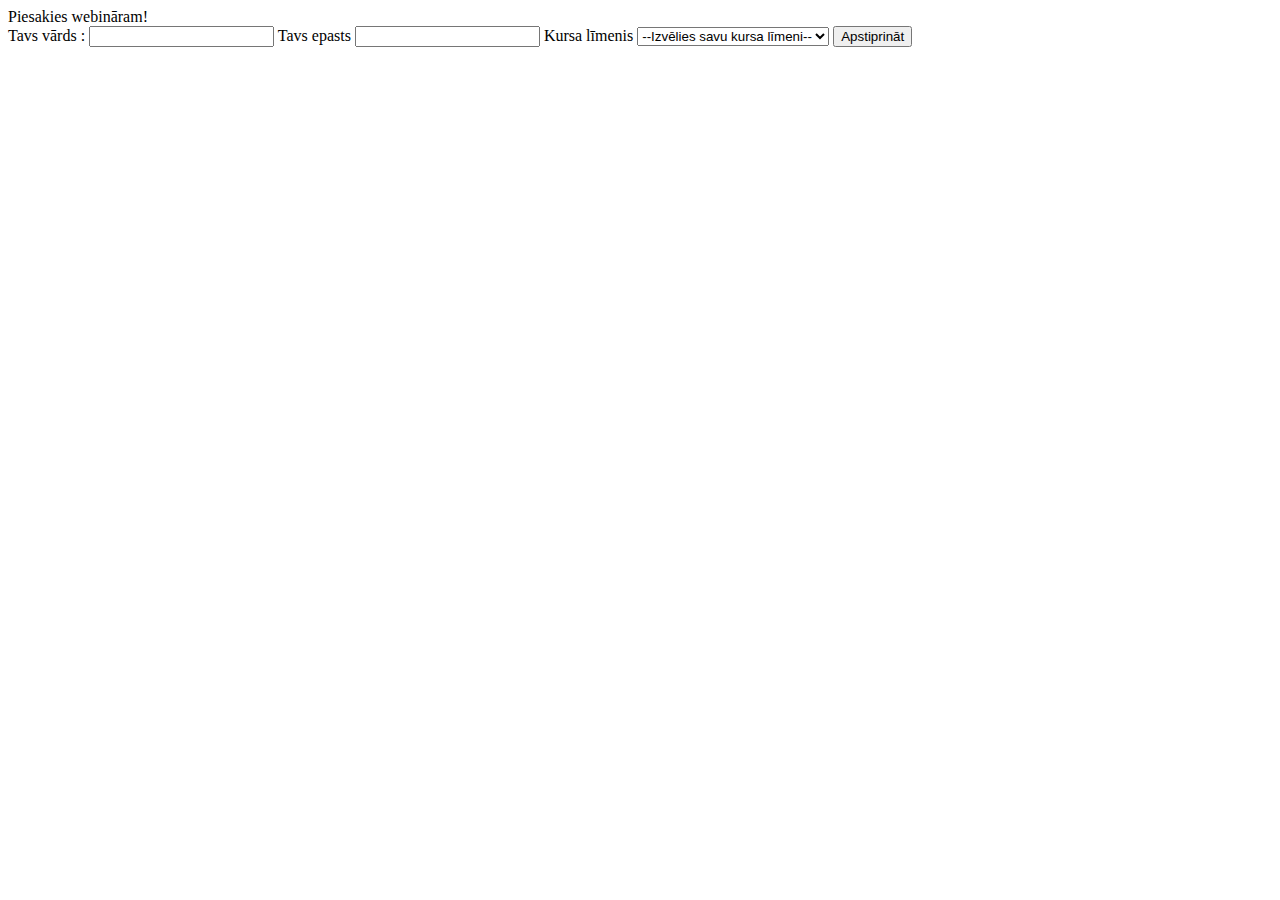
<file: index.html>
<!DOCTYPE html>
<html lang="en">
<head>
    <meta charset="UTF-8">
    <meta name="viewport" content="width=device-width, initial-scale=1.0">
    <title>Document</title>
</head>
<body>
    <label for="">Piesakies webināram!</label>
    <form action="#">

        <label for="name">Tavs vārds :</label>
        <input type="text" id="name">
        <label for="email">Tavs epasts</label>
        <input type="email">
        <label for="level">Kursa līmenis</label>
        
        <select name="kurss" id="Kurss">
            <option value="">--Izvēlies savu kursa līmeni--</option>
            <option value="beginner">Beginner</option>
            <option value="intermediate">Intermediate</option>
            <option value="advanced">Advanced</option>
        </select> 

            <button id="btn">Apstiprināt</button>
        






    </form>
</body>
</html>
</file>
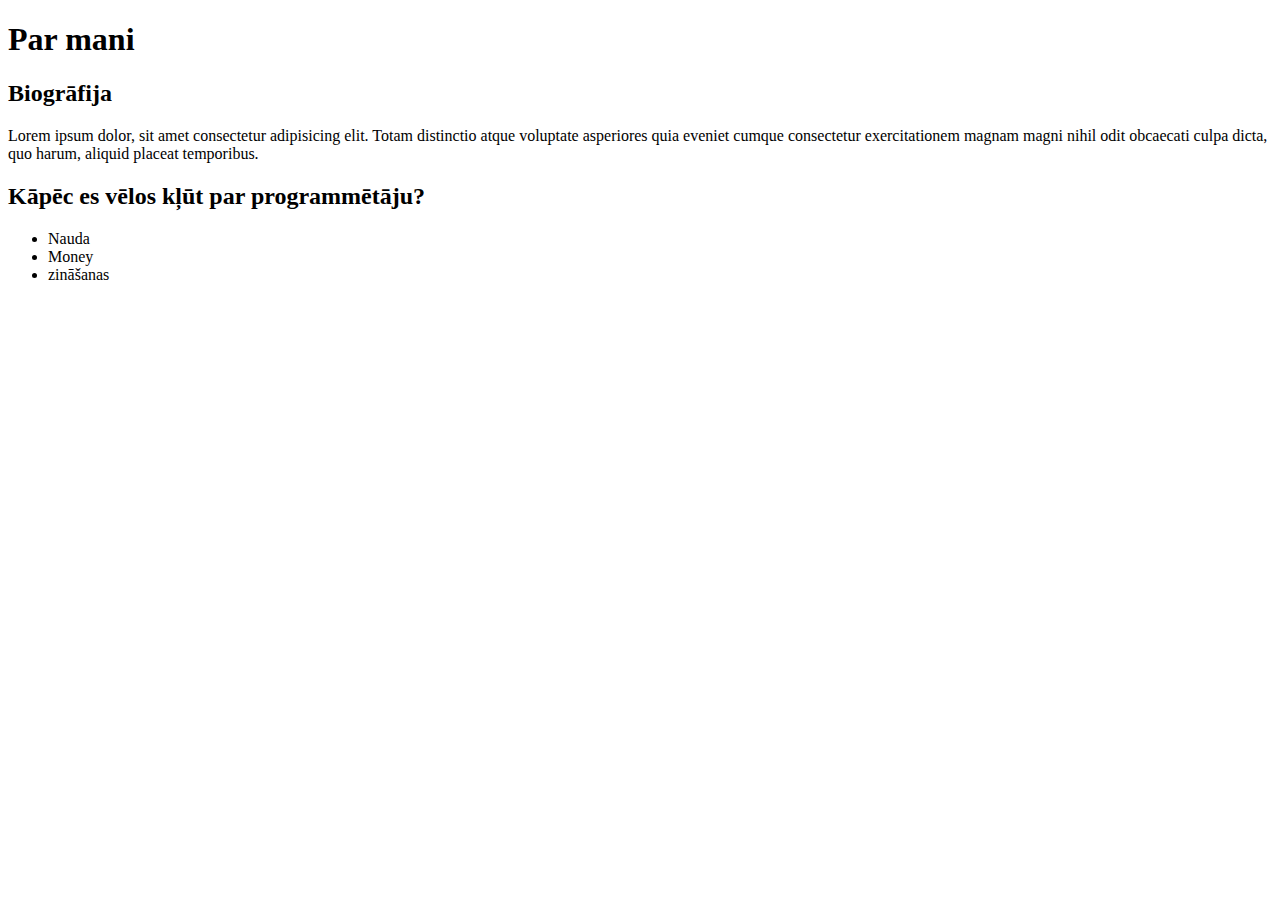
<file: about.html>
<!DOCTYPE html>
<html lang="en">
  <head>
    <meta charset="UTF-8" />
    <meta name="viewport" content="width=device-width, initial-scale=1.0" />
    <title>Document</title>
  </head>
  <body>
    <h1>Par mani</h1>
    <h2>Biogrāfija</h2>
    <p>
      Lorem ipsum dolor, sit amet consectetur adipisicing elit. Totam distinctio
      atque voluptate asperiores quia eveniet cumque consectetur exercitationem
      magnam magni nihil odit obcaecati culpa dicta, quo harum, aliquid placeat
      temporibus.
    </p>

    <h2>Kāpēc es vēlos kļūt par programmētāju?</h2>
    <p>
        <ul>
            <li>Nauda</li>
            <li>Money</li>
            <li>zināšanas</li>
        </ul>

        

    </p>
  </body>
</html>
</file>
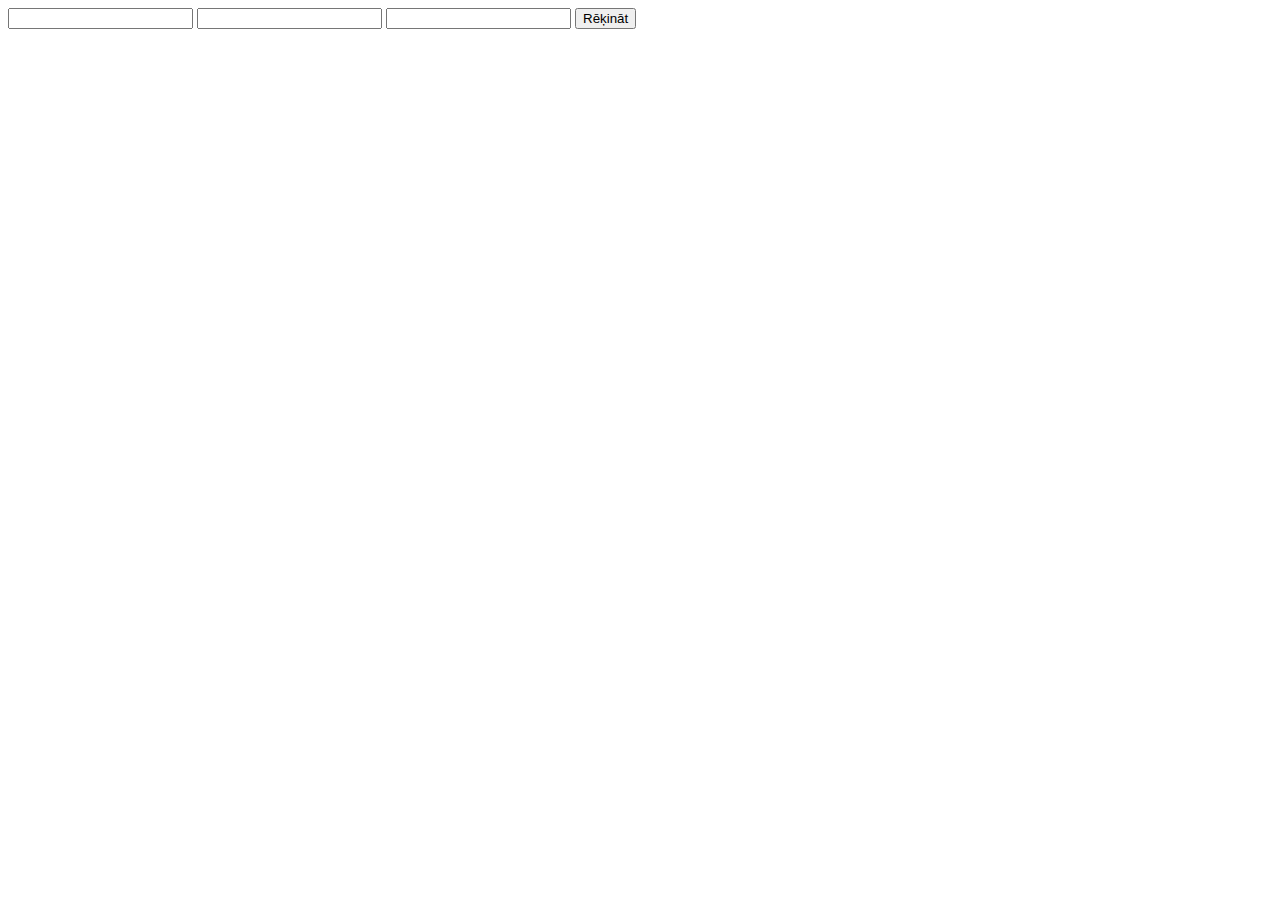
<file: calculator.html>
<!DOCTYPE html>
<html lang="en">
<head>
    <meta charset="UTF-8">
    <meta name="viewport" content="width=device-width, initial-scale=1.0">
    <title>Document</title>
</head>
<body>
    <input type="text" id="1.">
    <input type="text" id="plus">
    <input type="text" id="2.">
    <button id="btn">Rēķināt</button>
    <p id="result"></p>


    <script>
        let pirmais = document.getElementById("1.");
        let plus = document.getElementById("plus");
        let otrais = document.getElementById("2.");
        let resultats = document.getElementById("result")

        function summa(){

            let result



        }

        button.addEventListener("click", summa);






    </script>
</body>
</html>
</file>
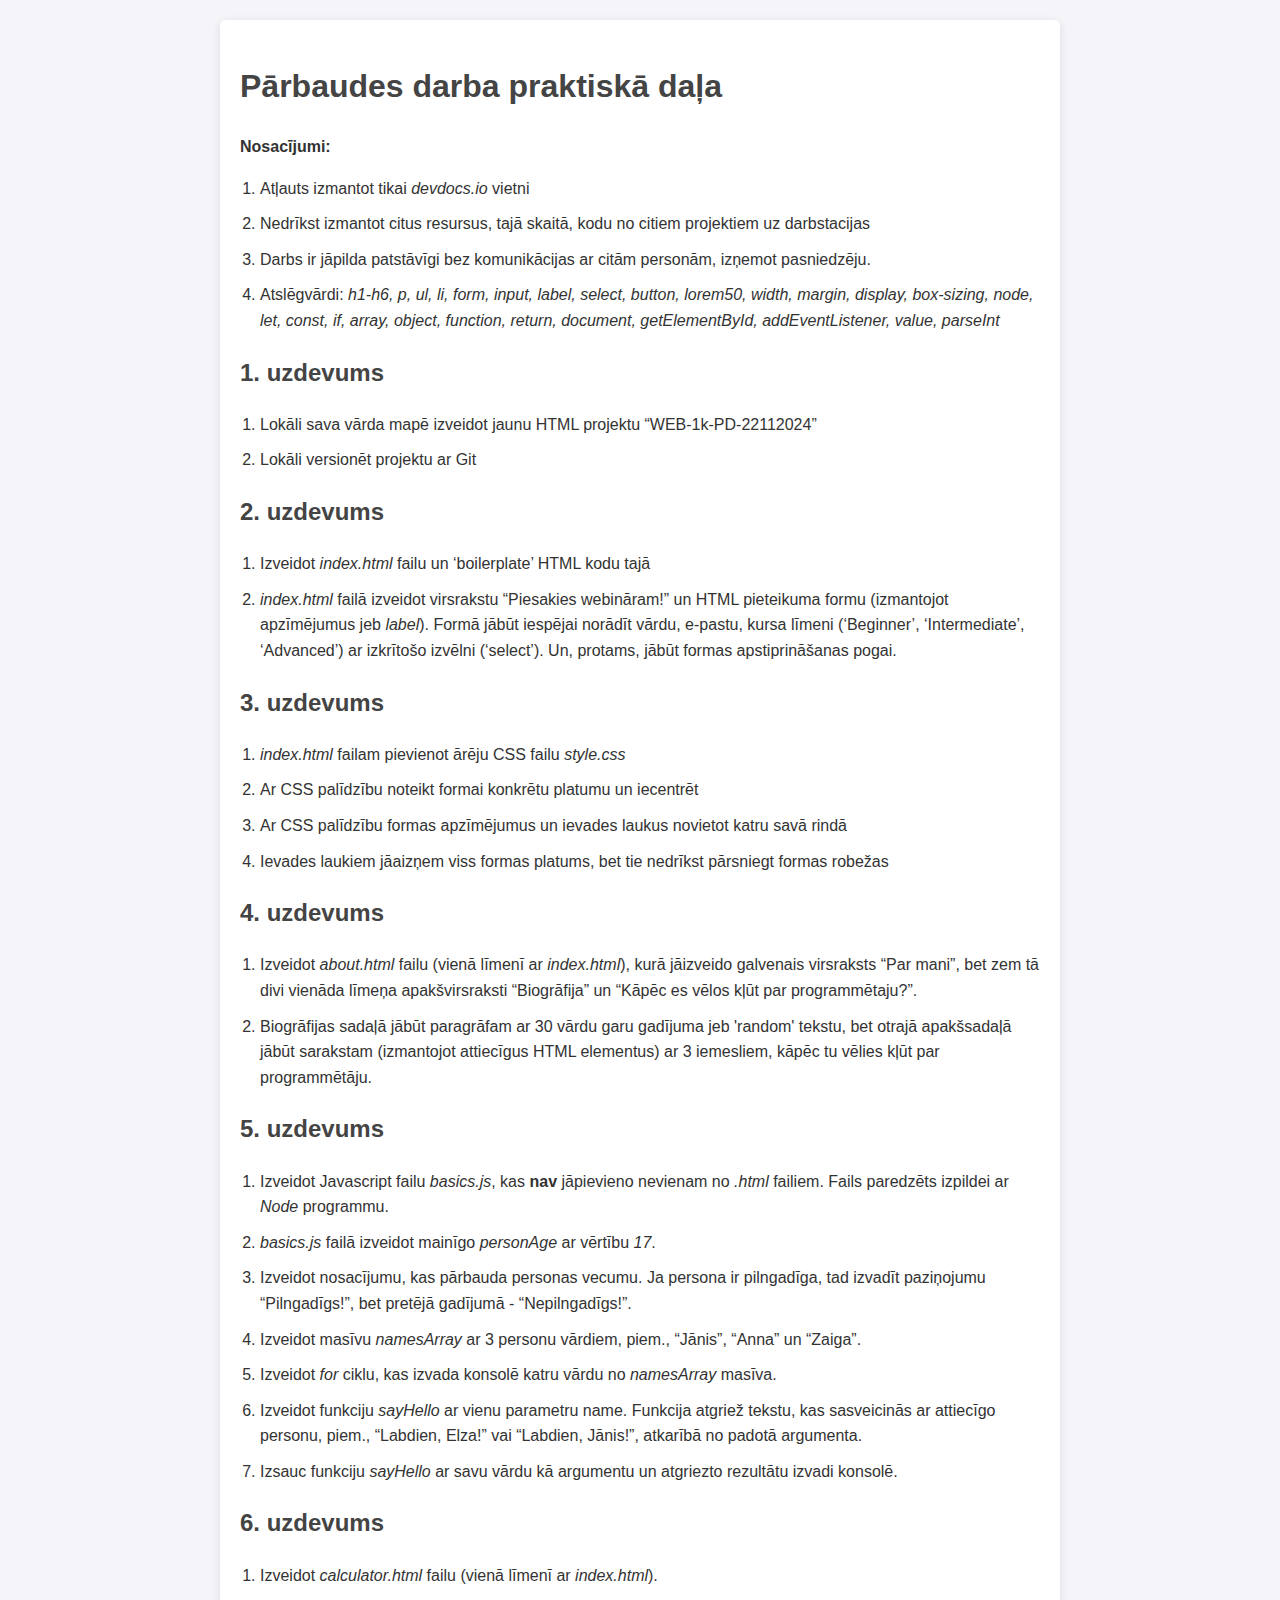
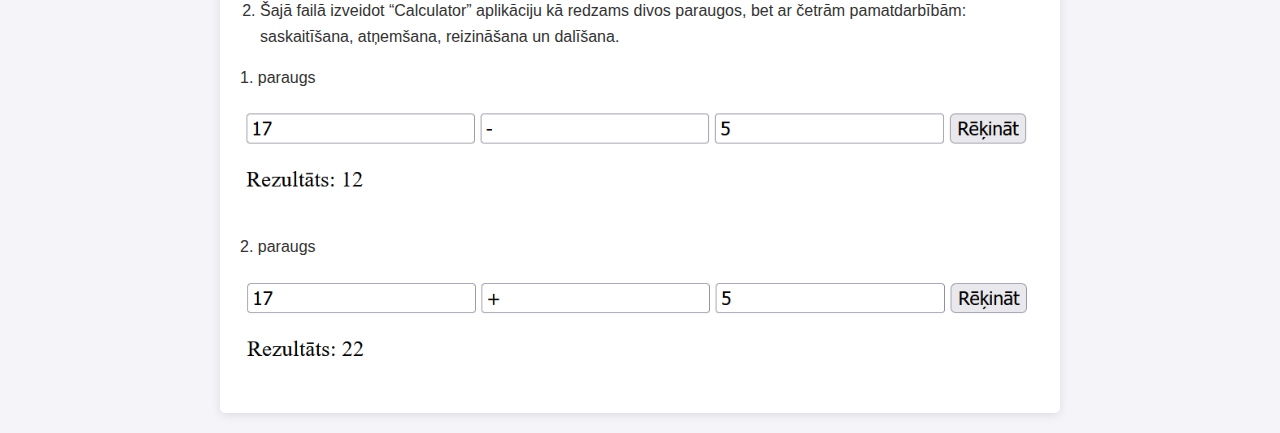
<file: exercises.html>
<!DOCTYPE html>
<html lang="lv">
  <head>
    <meta charset="UTF-8" />
    <meta name="viewport" content="width=device-width, initial-scale=1.0" />
    <title>Pārbaudes darba praktiskā daļa</title>
    <style>
      body {
        font-family: Arial, sans-serif;
        line-height: 1.6;
        margin: 0;
        padding: 0;
        background-color: #f4f4f9;
        color: #333;
      }
      .container {
        width: 90%;
        max-width: 800px;
        margin: 20px auto;
        padding: 20px;
        background: #fff;
        border-radius: 5px;
        box-shadow: 0 2px 10px rgba(0, 0, 0, 0.1);
      }
      h1,
      h2,
      h3 {
        color: #444;
      }
      ol {
        margin: 15px 0;
        padding-left: 20px;
      }
      li {
        margin-bottom: 10px;
      }
      pre {
        background: #f9f9f9;
        padding: 10px;
        border-left: 4px solid #007bff;
        overflow-x: auto;
      }

      img {
        width: 100%;
      }
    </style>
  </head>
  <body>
    <div class="container">
      <h1>Pārbaudes darba praktiskā daļa</h1>
      <p><strong>Nosacījumi:</strong></p>
      <ol>
        <li>Atļauts izmantot tikai <em>devdocs.io</em> vietni</li>
        <li>
          Nedrīkst izmantot citus resursus, tajā skaitā, kodu no citiem
          projektiem uz darbstacijas
        </li>
        <li>
          Darbs ir jāpilda patstāvīgi bez komunikācijas ar citām personām,
          izņemot pasniedzēju.
        </li>
        <li>
          Atslēgvārdi:
          <em
            >h1-h6, p, ul, li, form, input, label, select, button, lorem50,
            width, margin, display, box-sizing, node, let, const, if, array,
            object, function, return, document, getElementById,
            addEventListener, value, parseInt</em
          >
        </li>
      </ol>
      <h2>1. uzdevums</h2>
      <ol>
        <li>
          Lokāli sava vārda mapē izveidot jaunu HTML projektu
          “WEB-1k-PD-22112024”
        </li>
        <li>Lokāli versionēt projektu ar Git</li>
      </ol>
      <h2>2. uzdevums</h2>
      <ol>
        <li>
          Izveidot <em>index.html</em> failu un ‘boilerplate’ HTML kodu tajā
        </li>
        <li>
          <em>index.html</em> failā izveidot virsrakstu “Piesakies webināram!”
          un HTML pieteikuma formu (izmantojot apzīmējumus jeb <em>label</em>).
          Formā jābūt iespējai norādīt vārdu, e-pastu, kursa līmeni (‘Beginner’,
          ‘Intermediate’, ‘Advanced’) ar izkrītošo izvēlni (‘select’). Un,
          protams, jābūt formas apstiprināšanas pogai.
        </li>
      </ol>
      <h2>3. uzdevums</h2>
      <ol>
        <li>
          <em>index.html</em> failam pievienot ārēju CSS failu
          <em>style.css</em>
        </li>
        <li>Ar CSS palīdzību noteikt formai konkrētu platumu un iecentrēt</li>
        <li>
          Ar CSS palīdzību formas apzīmējumus un ievades laukus novietot katru
          savā rindā
        </li>
        <li>
          Ievades laukiem jāaizņem viss formas platums, bet tie nedrīkst
          pārsniegt formas robežas
        </li>
      </ol>
      <h2>4. uzdevums</h2>
      <ol>
        <li>
          Izveidot <em>about.html</em> failu (vienā līmenī ar
          <em>index.html</em>), kurā jāizveido galvenais virsraksts “Par mani”,
          bet zem tā divi vienāda līmeņa apakšvirsraksti “Biogrāfija” un “Kāpēc
          es vēlos kļūt par programmētaju?”.
        </li>
        <li>
          Biogrāfijas sadaļā jābūt paragrāfam ar 30 vārdu garu gadījuma jeb
          'random' tekstu, bet otrajā apakšsadaļā jābūt sarakstam (izmantojot
          attiecīgus HTML elementus) ar 3 iemesliem, kāpēc tu vēlies kļūt par
          programmētāju.
        </li>
      </ol>
      <h2>5. uzdevums</h2>
      <ol>
        <li>
          Izveidot Javascript failu <em>basics.js</em>, kas
          <strong>nav</strong> jāpievieno nevienam no <em>.html</em> failiem.
          Fails paredzēts izpildei ar
          <em>Node</em>
          programmu.
        </li>
        <li>
          <em>basics.js</em> failā izveidot mainīgo <em>personAge</em> ar
          vērtību <em>17</em>.
        </li>
        <li>
          Izveidot nosacījumu, kas pārbauda personas vecumu. Ja persona ir
          pilngadīga, tad izvadīt paziņojumu “Pilngadīgs!”, bet pretējā gadījumā
          - “Nepilngadīgs!”.
        </li>
        <li>
          Izveidot masīvu <em>namesArray</em> ar 3 personu vārdiem, piem.,
          “Jānis”, “Anna” un “Zaiga”.
        </li>
        <li>
          Izveidot <em>for</em> ciklu, kas izvada konsolē katru vārdu no
          <em>namesArray</em> masīva.
        </li>
        <li>
          Izveidot funkciju <em>sayHello</em> ar vienu parametru name. Funkcija
          atgriež tekstu, kas sasveicinās ar attiecīgo personu, piem., “Labdien,
          Elza!” vai “Labdien, Jānis!”, atkarībā no padotā argumenta.
        </li>
        <li>
          Izsauc funkciju <em>sayHello</em> ar savu vārdu kā argumentu un
          atgriezto rezultātu izvadi konsolē.
        </li>
      </ol>
      <h2>6. uzdevums</h2>
      <ol>
        <li>
          Izveidot <em>calculator.html</em> failu (vienā līmenī ar
          <em>index.html</em>).
        </li>
        <li>
          Šajā failā izveidot “Calculator” aplikāciju kā redzams divos paraugos,
          bet ar četrām pamatdarbībām: saskaitīšana, atņemšana, reizināšana un
          dalīšana.
        </li>
      </ol>
      <div>
        <p>1. paraugs</p>
        <img src="calcAppSample1.PNG" alt="1. piemērs" />
        <p>2. paraugs</p>
        <img src="calcAppSample2.PNG" alt="2. piemērs" />
      </div>
    </div>
  </body>
</html>
</file>
